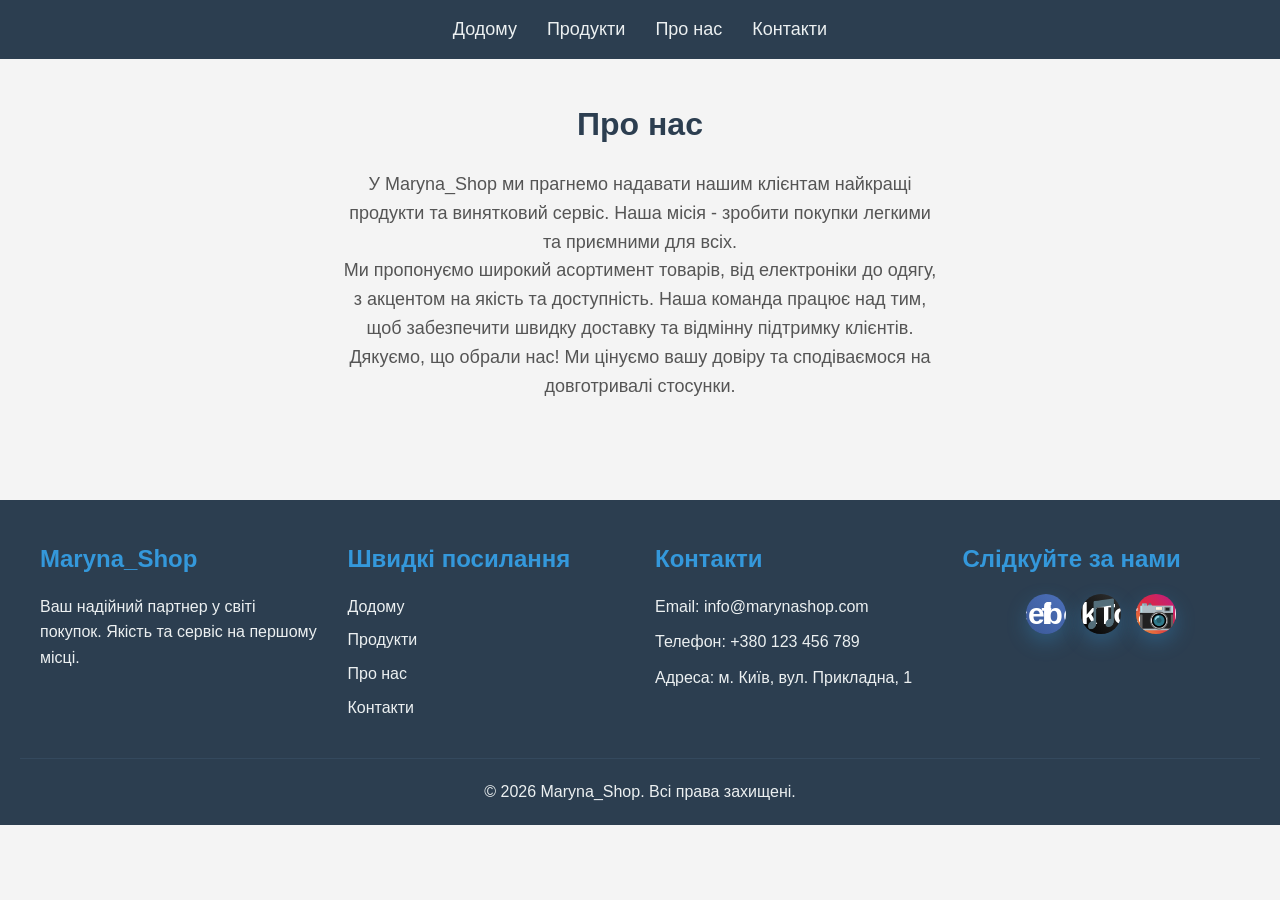
<file: about.html>
<!DOCTYPE html>
<html lang="uk">
<head>
    <meta charset="UTF-8">
    <meta name="viewport" content="width=device-width, initial-scale=1.0">
    <link rel="stylesheet" href="./css/style.css">
    <title>Про нас - Maryna_Shop</title>
</head>
<body>
    <header>
        <nav class="navbar">
            <ul class="nav-links">
                <li class="nav-li"><a href="index.html">Додому</a></li>
                <li class="nav-li"><a href="products.html">Продукти</a></li>
                <li class="nav-li"><a href="about.html">Про нас</a></li>
                <li class="nav-li"><a href="contact.html">Контакти</a></li>
            </ul>
        </nav>
    </header>

    <main>
        <section class="about">
            <h2>Про нас</h2>
            <p>У Maryna_Shop ми прагнемо надавати нашим клієнтам найкращі продукти та винятковий сервіс. Наша місія - зробити покупки легкими та приємними для всіх.</p>
            <p>Ми пропонуємо широкий асортимент товарів, від електроніки до одягу, з акцентом на якість та доступність. Наша команда працює над тим, щоб забезпечити швидку доставку та відмінну підтримку клієнтів.</p>
            <p>Дякуємо, що обрали нас! Ми цінуємо вашу довіру та сподіваємося на довготривалі стосунки.</p>
        </section>
    </main>

    <footer>
        <div class="footer-content">
            <div class="footer-section">
                <h3>Maryna_Shop</h3>
                <p>Ваш надійний партнер у світі покупок. Якість та сервіс на першому місці.</p>
            </div>
            <div class="footer-section">
                <h3>Швидкі посилання</h3>
                <ul>
                    <li><a href="index.html">Додому</a></li>
                    <li><a href="products.html">Продукти</a></li>
                    <li><a href="about.html">Про нас</a></li>
                    <li><a href="contact.html">Контакти</a></li>
                </ul>
            </div>
            <div class="footer-section">
                <h3>Контакти</h3>
                <p>Email: info@marynashop.com</p>
                <p>Телефон: +380 123 456 789</p>
                <p>Адреса: м. Київ, вул. Прикладна, 1</p>
            </div>
            <div class="footer-section">
                <h3>Слідкуйте за нами</h3>
                <div class="social-links">
                    <a href="#" class="social-link facebook">Facebook</a>
                    <a href="#" class="social-link tiktok">TikTok</a>
                    <a href="#" class="social-link instagram">Instagram</a>
                </div>
            </div>
        </div>
        <div class="footer-bottom">
            <p>&copy; 2026 Maryna_Shop. Всі права захищені.</p>
        </div>
    </footer>
</body>
</html>
</file>
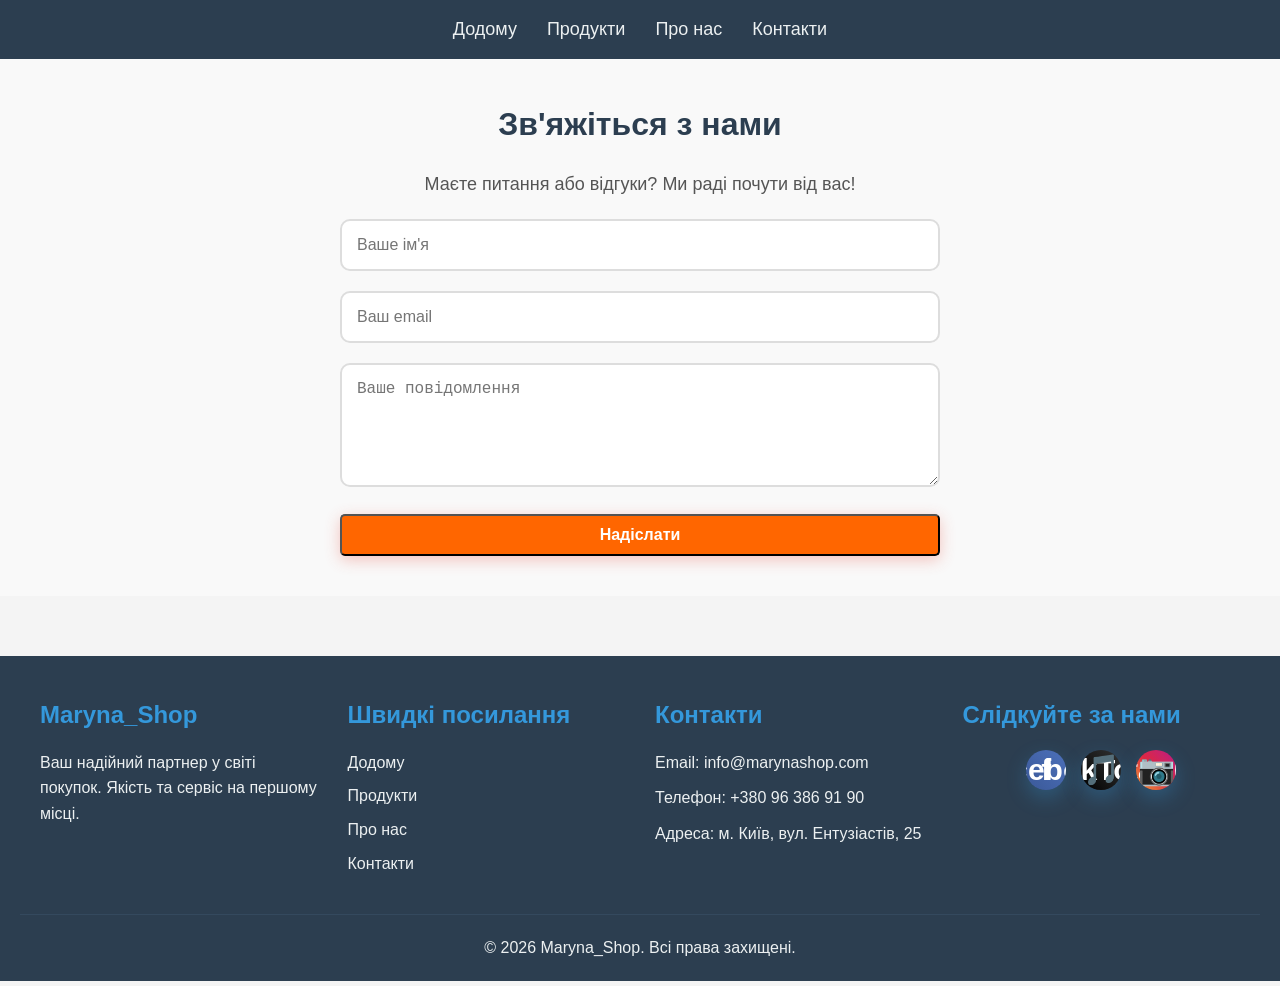
<file: contact.html>
<!DOCTYPE html>
<html lang="uk">
<head>
    <meta charset="UTF-8">
    <meta name="viewport" content="width=device-width, initial-scale=1.0">
    <link rel="stylesheet" href="./css/style.css">
    <title>Контакти - Maryna_Shop</title>
</head>
<body>
    <header>
        <nav class="navbar">
            <ul class="nav-links">
                <li class="nav-li"><a href="index.html">Додому</a></li>
                <li class="nav-li"><a href="products.html">Продукти</a></li>
                <li class="nav-li"><a href="about.html">Про нас</a></li>
                <li class="nav-li"><a href="contact.html">Контакти</a></li>
            </ul>
        </nav>
    </header>

    <main>
        <section class="contact">
            <h2>Зв'яжіться з нами</h2>
            <p>Маєте питання або відгуки? Ми раді почути від вас!</p>
            <form class="contact-form">
                <div class="form-group">
                    <input type="text" id="name" name="name" placeholder="Ваше ім'я" required>
                </div>
                <div class="form-group">
                    <input type="email" id="email" name="email" placeholder="Ваш email" required>
                </div>
                <div class="form-group">
                    <textarea id="message" name="message" placeholder="Ваше повідомлення" rows="5" required></textarea>
                </div>
                <button type="submit" class="btn">Надіслати</button>
            </form>
        </section>
    </main>

    <footer>
        <div class="footer-content">
            <div class="footer-section">
                <h3>Maryna_Shop</h3>
                <p>Ваш надійний партнер у світі покупок. Якість та сервіс на першому місці.</p>
            </div>
            <div class="footer-section">
                <h3>Швидкі посилання</h3>
                <ul>
                    <li><a href="index.html">Додому</a></li>
                    <li><a href="products.html">Продукти</a></li>
                    <li><a href="about.html">Про нас</a></li>
                    <li><a href="contact.html">Контакти</a></li>
                </ul>
            </div>
            <div class="footer-section">
                <h3>Контакти</h3>
                <p>Email: info@marynashop.com</p>
                <p>Телефон: +380 96 386 91 90</p>
                <p>Адреса: м. Київ, вул. Ентузіастів, 25</p>
            </div>
            <div class="footer-section">
                <h3>Слідкуйте за нами</h3>
                <div class="social-links">
                    <a href="#" class="social-link facebook">Facebook</a>
                    <a href="#" class="social-link tiktok">TikTok</a>
                    <a href="#" class="social-link instagram">Instagram</a>
                </div>
            </div>
        </div>
        <div class="footer-bottom">
            <p>&copy; 2026 Maryna_Shop. Всі права захищені.</p>
        </div>
    </footer>
</body>
</html>
</file>
<file: css/style.css>
/* Reset and base styles */
* {
    margin: 0;
    padding: 0;
    box-sizing: border-box;
}

body {
    font-family: 'Arial', sans-serif;
    line-height: 1.6;
    color: #333;
    background-color: #f4f4f4;
}

/* Navbar */
.navbar {
    display: flex;
    justify-content: center;
    align-items: center;
    background-color: #2c3e50;
    padding: 15px 20px;
    box-shadow: 0 2px 5px rgba(0, 0, 0, 0.1);
}

.nav-links {
    display: flex;
    list-style: none;
    gap: 30px;
}

.nav-links a {
    color: #ecf0f1;
    text-decoration: none;
    font-size: 18px;
    font-weight: 500;
    transition: color 0.3s ease;
}

.nav-links a:hover {
    color: #3498db;
}

/* Hero section */
.hero {
    background: linear-gradient(135deg, #667eea 0%, #764ba2 100%);
    color: #fff;
    text-align: center;
    padding: 100px 20px;
    min-height: 400px;
    display: flex;
    flex-direction: column;
    justify-content: center;
    align-items: center;
}

.hero h1 {
    font-size: 3rem;
    margin-bottom: 20px;
    font-weight: 700;
}

.hero p {
    font-size: 1.5rem;
    margin-bottom: 30px;
    max-width: 600px;
}

.btn {
    display: inline-block;
    padding: 12px 30px;
    background-color: #e74c3c;
    color: #fff;
    text-decoration: none;
    font-size: 18px;
    font-weight: 600;
    border-radius: 25px;
    transition: all 0.3s ease;
    box-shadow: 0 4px 15px rgba(231, 76, 60, 0.3);
}

.btn:hover {
    background-color: #c0392b;
    transform: translateY(-2px);
    box-shadow: 0 6px 20px rgba(231, 76, 60, 0.4);
}

/* Products section */
.products {
    padding: 60px 20px;
    background-color: #fff;
}

.products h2 {
    text-align: center;
    font-size: 2.5rem;
    margin-bottom: 40px;
    color: #2c3e50;
}

.product-list {
    display: grid;
    grid-template-columns: repeat(auto-fit, minmax(300px, 1fr));
    gap: 30px;
    max-width: 1200px;
    margin: 0 auto;
}

.product-card {
    background-color: #fff;
    border-radius: 15px;
    overflow: hidden;
    box-shadow: 0 10px 30px rgba(0, 0, 0, 0.1);
    transition: transform 0.3s ease, box-shadow 0.3s ease;
    text-align: center;
    padding: 20px;
}

.product-card:hover {
    transform: translateY(-10px);
    box-shadow: 0 20px 40px rgba(0, 0, 0, 0.2);
}

.product-card img {
    width: 100%;
    height: 200px;
    object-fit: cover;
    border-radius: 10px;
    margin-bottom: 20px;
}

.product-card h3 {
    font-size: 1.5rem;
    margin-bottom: 10px;
    color: #2c3e50;
}

.product-card .price {
    font-size: 1.25rem;
    color: #e74c3c;
    font-weight: 600;
    margin-bottom: 20px;
}

/* About Section */
.about {
    padding: 60px 20px;
    background-color: #f9f9f9;
    text-align: center;
}

.about h2 {
    font-size: 2.5rem;
    margin-bottom: 30px;
    color: #2c3e50;
}

.about p {
    font-size: 1.2rem;
    margin-bottom: 20px;
    color: #7f8c8d;
    max-width: 800px;
    margin-left: auto;
    margin-right: auto;
    line-height: 1.6;
}

/* Contact Section */
.contact {
    padding: 60px 20px;
    background-color: #f9f9f9;
    text-align: center;
}

.contact h2 {
    font-size: 2.5rem;
    margin-bottom: 20px;
    color: #2c3e50;
}

.contact p {
    font-size: 1.2rem;
    margin-bottom: 40px;
    color: #7f8c8d;
}

.contact-form {
    max-width: 600px;
    margin: 0 auto;
    display: flex;
    flex-direction: column;
    gap: 20px;
}

.form-group {
    position: relative;
}

.form-group input,
.form-group textarea {
    width: 100%;
    padding: 15px;
    border: 2px solid #ddd;
    border-radius: 10px;
    font-size: 16px;
    transition: border-color 0.3s ease, box-shadow 0.3s ease;
    background-color: #fff;
}

.form-group input:focus,
.form-group textarea:focus {
    outline: none;
    border-color: #3498db;
    box-shadow: 0 0 10px rgba(52, 152, 219, 0.3);
}

.form-group textarea {
    resize: vertical;
    min-height: 120px;
}

/* Newsletter Section */
.newsletter {
    padding: 80px 20px;
    background: linear-gradient(135deg, #667eea 0%, #764ba2 100%);
    color: #fff;
    text-align: center;
    position: relative;
    overflow: hidden;
}

.newsletter::before {
    content: '';
    position: absolute;
    top: -50%;
    left: -50%;
    width: 200%;
    height: 200%;
    background: radial-gradient(circle, rgba(255,255,255,0.1) 0%, transparent 70%);
    animation: pulse 4s ease-in-out infinite;
}

@keyframes pulse {
    0%, 100% { transform: scale(1); opacity: 0.5; }
    50% { transform: scale(1.1); opacity: 0.8; }
}

.newsletter h2 {
    font-size: 3rem;
    margin-bottom: 20px;
    position: relative;
    z-index: 1;
    text-shadow: 2px 2px 4px rgba(0,0,0,0.3);
}

.newsletter p {
    font-size: 1.3rem;
    margin-bottom: 50px;
    position: relative;
    z-index: 1;
}

.newsletter-form {
    max-width: 600px;
    margin: 0 auto;
    display: flex;
    gap: 15px;
    justify-content: center;
    position: relative;
    z-index: 1;
    background: rgba(255,255,255,0.1);
    padding: 30px;
    border-radius: 20px;
    backdrop-filter: blur(10px);
    box-shadow: 0 10px 30px rgba(0,0,0,0.2);
}

.newsletter-form input {
    flex: 1;
    padding: 18px 20px;
    border: none;
    border-radius: 25px;
    font-size: 16px;
    outline: none;
    background: rgba(255,255,255,0.9);
    color: #333;
    transition: all 0.3s ease;
}

.newsletter-form input::placeholder {
    color: #999;
}

.newsletter-form input:focus {
    transform: scale(1.05);
    box-shadow: 0 0 20px rgba(255,255,255,0.5);
}

.newsletter-form .btn {
    padding: 18px 35px;
    border-radius: 25px;
    background: linear-gradient(45deg, #ff6b6b, #ee5a24);
    color: #fff;
    border: none;
    font-size: 16px;
    font-weight: 600;
    cursor: pointer;
    transition: all 0.3s ease;
    box-shadow: 0 4px 15px rgba(255,107,107,0.4);
}

.newsletter-form .btn:hover {
    transform: translateY(-3px);
    box-shadow: 0 8px 25px rgba(255,107,107,0.6);
}

/* Follow Us Section */
.follow-us {
    padding: 80px 20px;
    background: linear-gradient(135deg, #f5f7fa 0%, #c3cfe2 100%);
    text-align: center;
    position: relative;
}

.follow-us h2 {
    font-size: 3rem;
    margin-bottom: 50px;
    color: #2c3e50;
    text-shadow: 1px 1px 2px rgba(0,0,0,0.1);
}

.social-links {
    display: flex;
    justify-content: center;
    gap: 40px;
    flex-wrap: wrap;
}

.social-link {
    display: inline-flex;
    align-items: center;
    justify-content: center;
    width: 80px;
    height: 80px;
    background-color: #3498db;
    color: #fff;
    text-decoration: none;
    font-size: 30px;
    font-weight: 600;
    border-radius: 50%;
    transition: all 0.4s ease;
    position: relative;
    overflow: hidden;
    box-shadow: 0 8px 20px rgba(52, 152, 219, 0.3);
}

.social-link:before {
    content: '';
    position: absolute;
    top: 0;
    left: -100%;
    width: 100%;
    height: 100%;
    background: linear-gradient(90deg, transparent, rgba(255,255,255,0.3), transparent);
    transition: left 0.6s;
}

.social-link:hover:before {
    left: 100%;
}

.social-link:hover {
    transform: translateY(-10px) scale(1.1);
    box-shadow: 0 15px 35px rgba(52, 152, 219, 0.5);
}

.social-link.facebook {
    background: linear-gradient(45deg, #3b5998, #4c70ba);
}

.social-link.facebook::after {
    content: 'f';
    font-family: 'Arial', sans-serif;
    font-weight: bold;
    position: absolute;
    color: #fff;
}

.social-link.tiktok {
    background: linear-gradient(45deg, #000000, #333333);
}

.social-link.tiktok::after {
    content: '🎵';
    position: absolute;
}

.social-link.instagram {
    background: linear-gradient(45deg, #f09433 0%,#e6683c 25%,#dc2743 50%,#cc2366 75%,#bc1888 100%);
}

.social-link.instagram::after {
    content: '📷';
    position: absolute;
}

/* Responsive design */
@media (max-width: 768px) {
    .hero h1 {
        font-size: 2rem;
    }
    .hero p {
        font-size: 1.2rem;
    }
    .products h2 {
        font-size: 2rem;
    }
    .product-list {
        grid-template-columns: repeat(auto-fit, minmax(250px, 1fr));
        gap: 20px;
    }
    .contact h2,
    .newsletter h2,
    .follow-us h2 {
        font-size: 2rem;
    }
    .newsletter-form {
        flex-direction: column;
    }
    .social-links {
        flex-direction: column;
        align-items: center;
    }
    .footer-content {
        flex-direction: column;
        gap: 20px;
    }
}


.product-card .btn {
    padding: 10px 20px;
    background-color: #ff6600;
    color: #fff;
    text-decoration: none;
    font-size: 16px;
    border-radius: 5px;
}

.product-card .btn:hover {
    background-color: #e65c00;
}

.about {
    background-color: #f4f4f4;
    padding: 40px 20px;
    text-align: center;
}

.about h2 {
    font-size: 32px;
    margin-bottom: 20px;
}

.about p {
    font-size: 18px;
    color: #555;
    max-width: 600px;
    margin: 0 auto;
}

.contact {
    padding: 40px 20px;
    text-align: center;
}

.contact h2 {
    font-size: 32px;
    margin-bottom: 20px;
}

.contact p {
    font-size: 18px;
    color: #555;
    max-width: 600px;
    margin: 0 auto 20px;
}

.contact .btn {
    padding: 10px 20px;
    background-color: #ff6600;
    color: #fff;
    text-decoration: none;
    font-size: 16px;
    border-radius: 5px;
}

.contact .btn:hover {
    background-color: #e65c00;
}



/* Footer */
footer {
    background-color: #2c3e50;
    color: #ecf0f1;
    padding: 40px 20px 20px;
    margin-top: 60px;
}

.footer-content {
    display: flex;
    justify-content: space-between;
    flex-wrap: wrap;
    gap: 30px;
    max-width: 1200px;
    margin: 0 auto;
}

.footer-section {
    flex: 1;
    min-width: 200px;
}

.footer-section h3 {
    font-size: 1.5rem;
    margin-bottom: 15px;
    color: #3498db;
}

.footer-section p {
    margin-bottom: 10px;
    line-height: 1.6;
}

.footer-section ul {
    list-style: none;
    padding: 0;
}

.footer-section ul li {
    margin-bottom: 8px;
}

.footer-section ul li a {
    color: #ecf0f1;
    text-decoration: none;
    transition: color 0.3s ease;
}

.footer-section ul li a:hover {
    color: #3498db;
}

.social-links {
    display: flex;
    gap: 15px;
}

.social-link {
    display: inline-flex;
    align-items: center;
    justify-content: center;
    width: 40px;
    height: 40px;
    background-color: #3498db;
    color: #fff;
    text-decoration: none;
    border-radius: 50%;
    transition: all 0.3s ease;
    position: relative;
    overflow: hidden;
}

.social-link:before {
    content: '';
    position: absolute;
    top: 0;
    left: -100%;
    width: 100%;
    height: 100%;
    background: linear-gradient(90deg, transparent, rgba(255,255,255,0.3), transparent);
    transition: left 0.5s;
}

.social-link:hover:before {
    left: 100%;
}

.social-link:hover {
    transform: translateY(-5px);
    box-shadow: 0 10px 20px rgba(52, 152, 219, 0.4);
}

.social-link.facebook {
    background: linear-gradient(45deg, #3b5998, #4c70ba);
}

.social-link.facebook::after {
    content: 'f';
    font-family: 'Arial', sans-serif;
    font-weight: bold;
}

.social-link.tiktok {
    background: linear-gradient(45deg, #000000, #333333);
}

.social-link.tiktok::after {
    content: '🎵';
}

.social-link.instagram {
    background: linear-gradient(45deg, #f09433 0%,#e6683c 25%,#dc2743 50%,#cc2366 75%,#bc1888 100%);
}

.social-link.instagram::after {
    content: '📷';
}

.footer-bottom {
    text-align: center;
    margin-top: 30px;
    padding-top: 20px;
    border-top: 1px solid #34495e;
}

/* Modal Styles */
.modal {
    display: none;
    position: fixed;
    z-index: 1000;
    left: 0;
    top: 0;
    width: 100%;
    height: 100%;
    background-color: rgba(0, 0, 0, 0.5);
}

.modal-overlay {
    position: absolute;
    width: 100%;
    height: 100%;
}

.modal-content {
    position: relative;
    background-color: #fff;
    margin: 10% auto;
    padding: 20px;
    border-radius: 10px;
    width: 90%;
    max-width: 500px;
    box-shadow: 0 10px 30px rgba(0, 0, 0, 0.3);
    animation: modalFadeIn 0.3s ease-out;
}

@keyframes modalFadeIn {
    from { opacity: 0; transform: scale(0.9); }
    to { opacity: 1; transform: scale(1); }
}

.close-btn {
    position: absolute;
    top: 10px;
    right: 15px;
    font-size: 28px;
    font-weight: bold;
    color: #aaa;
    cursor: pointer;
    transition: color 0.3s ease;
}

.close-btn:hover {
    color: #000;
}

.modal-content img {
    width: 100%;
    height: 200px;
    object-fit: cover;
    border-radius: 5px;
    margin-bottom: 15px;
}

.modal-content h2 {
    margin-bottom: 10px;
    color: #2c3e50;
}

.modal-content p {
    margin-bottom: 15px;
    line-height: 1.6;
    color: #555;
}

.modal-content .price {
    font-size: 1.5rem;
    color: #e74c3c;
    font-weight: 600;
    margin-bottom: 20px;
}

@media (max-width: 768px) {
    .product-card {
        width: calc(50% - 20px);
    }
}

@media (max-width: 480px) {
    .product-card {
        width: 100%;
    }
}
</file>
